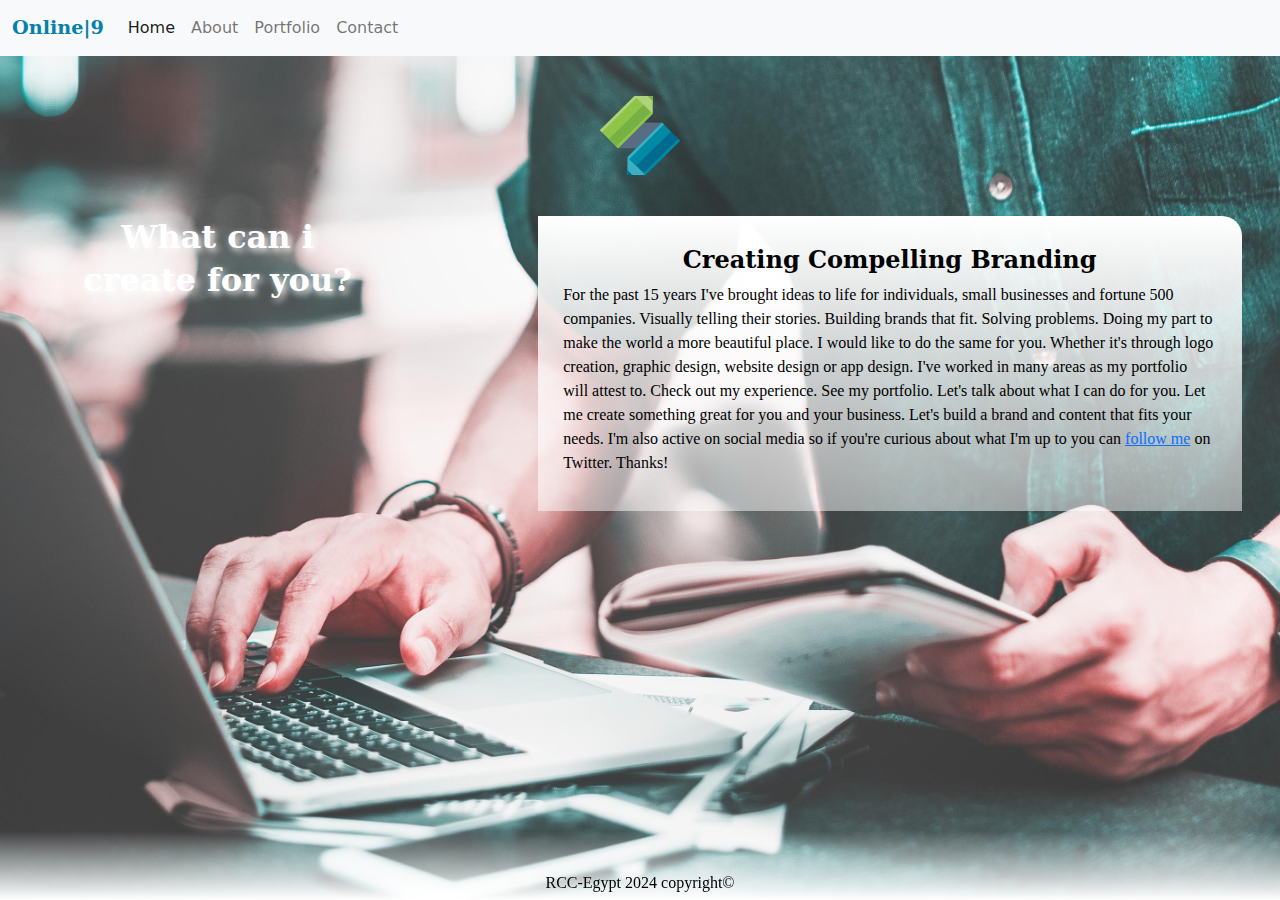
<file: index.html>
<!doctype html>
<html lang="en">
<head>
<meta charset="utf-8">
<meta name="viewport" content="width=device-width, initial-scale=1.0">
<link rel="website icon" type="svg" href="images/online-svgrepo-com.svg">
<link href="css/bootstrap.css" rel="stylesheet" type="text/css" media="screen">
<link href="css/style.css" rel="stylesheet" type="text/css" media="screen">
<title>Online|9</title>
<style>
body {
    background-image: url(images/bkgd.jpg);
}
</style>
</head>

<body>
	<header>
	<nav class="navbar navbar-expand-lg navbar-light bg-light">
  <div class="container-fluid">
    <a class="navbar-brand" href="#">Online|9 </a>
    <button class="navbar-toggler" type="button" data-bs-toggle="collapse" data-bs-target="#navbarSupportedContent" aria-controls="navbarSupportedContent" aria-expanded="false" aria-label="Toggle navigation">
      <span class="navbar-toggler-icon"></span>
    </button>
    <div class="collapse navbar-collapse" id="navbarSupportedContent">
      <ul class="navbar-nav me-auto mb-2 mb-lg-0">
        <li class="nav-item">
          <a class="nav-link active" aria-current="page" href="#">Home</a>
        </li>
        <li class="nav-item">
          <a class="nav-link" href="about.html">About</a>
		  </li>
		 <li class="nav-item">
          <a class="nav-link" href="portfolio.html">Portfolio</a>
		  </li>
		 <li class="nav-item">
          <a class="nav-link" href="contact.html">Contact</a>
		  </li>
      </ul>
    </div>
  </div>
</nav>
      <div id="Logo"><img src="images/Logo.png" width="80" height="80" alt=""> </div>
    </header>
			<main>
			  <aside id="left_section">
				  <h1>What can i create for you?</h1>
			  </aside>
			  <article id="right_section">
				<h2>Creating Compelling Branding</h2>
				<p>For the past 15 years I've brought ideas to life for individuals, small businesses and fortune 500 companies. Visually telling their stories. Building brands that fit. Solving problems. Doing my part to make the world a more beautiful place. I would like to do the same for you. Whether it's through logo creation, graphic design, website design or app design. I've worked in many areas as my portfolio will attest to. Check out my experience. See my portfolio. Let's talk about what I can do for you. Let me create something great for you and your business. Let's build a brand and content that fits your needs. I'm also active on social media so if you're curious about what I'm up to you can <a href="https://twitter.com/?lang=ar" target="_blank">follow me</a> on Twitter. Thanks!</p>
			  </article>
            </main>
<footer><p>RCC-Egypt 2024 copyright&copy;</p></footer>
	
<script src="js/bootstrap.bundle.js"></script>
</body>
</html>
</file>
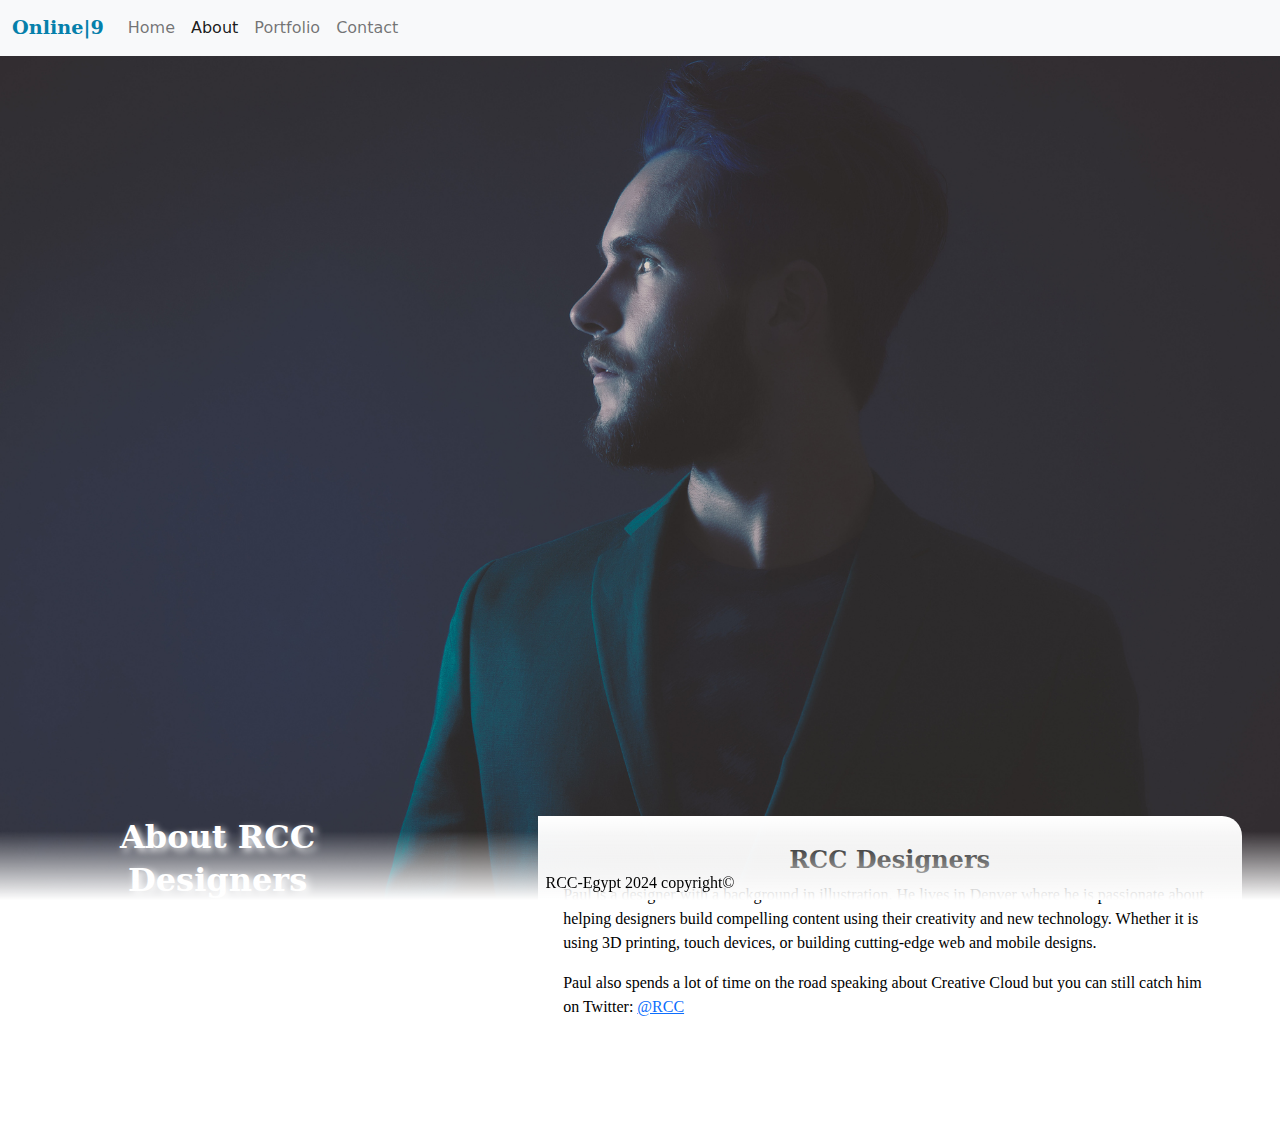
<file: about.html>
<!doctype html>
<html lang="en">
<head>
<meta charset="utf-8">
<meta name="viewport" content="width=device-width, initial-scale=1.0">
<link rel="website icon" type="svg" href="images/online-svgrepo-com.svg">
<link href="css/bootstrap.css" rel="stylesheet" type="text/css" media="screen">
<link href="css/style.css" rel="stylesheet" type="text/css" media="screen">
<title>RCC Designers</title>
<style>
body {
background-image: url(images/bkgdAbout.jpg);
}
</style>
</head>

<body>
	<header>
	<nav class="navbar navbar-expand-lg navbar-light bg-light">
  <div class="container-fluid">
    <a class="navbar-brand" href="index.html">Online|9 </a>
    <button class="navbar-toggler" type="button" data-bs-toggle="collapse" data-bs-target="#navbarSupportedContent" aria-controls="navbarSupportedContent" aria-expanded="false" aria-label="Toggle navigation">
      <span class="navbar-toggler-icon"></span>
    </button>
    <div class="collapse navbar-collapse" id="navbarSupportedContent">
      <ul class="navbar-nav me-auto mb-2 mb-lg-0">
        <li class="nav-item">
          <a class="nav-link" aria-current="page" href="index.html">Home</a>
        </li>
        <li class="nav-item">
          <a class="nav-link active" href="#">About</a>
		  </li>
		 <li class="nav-item">
          <a class="nav-link" href="portfolio.html">Portfolio</a>
		  </li>
		 <li class="nav-item">
          <a class="nav-link" href="contact.html">Contact</a>
		  </li>
      </ul>
    </div>
  </div>
</nav>
      <div id="Video" class="ratio ratio-16x9">
		  <iframe width="1920" height="953" src="https://www.youtube.com/embed/3YFgA2gSY9w" title="About Paul" allow="accelerometer; autoplay; clipboard-write; encrypted-media; gyroscope; picture-in-picture; web-share" referrerpolicy="strict-origin-when-cross-origin" allowfullscreen></iframe>
		</div>
    </header>
			<main>
			  <aside id="left_section">
				  <h1>About RCC Designers</h1>
			  </aside>
			  <article id="right_section">
				<h2>RCC Designers</h2>
				<p>Paul is a designer with a background in illustration. He lives in Denver where he is passionate about helping designers build compelling content using their creativity and new technology. Whether it is using 3D printing, touch devices, or building cutting-edge web and mobile designs.</p>
				<p>Paul also spends a lot of time on the road speaking about Creative Cloud but you can still catch him on Twitter: <a href="http://twitter.com" target="_blank" >@RCC</a></p>
			  </article>
            </main>
<footer><p>RCC-Egypt 2024 copyright&copy;</p></footer>
	
<script src="js/bootstrap.bundle.js"></script>
</body>
</html>
</file>
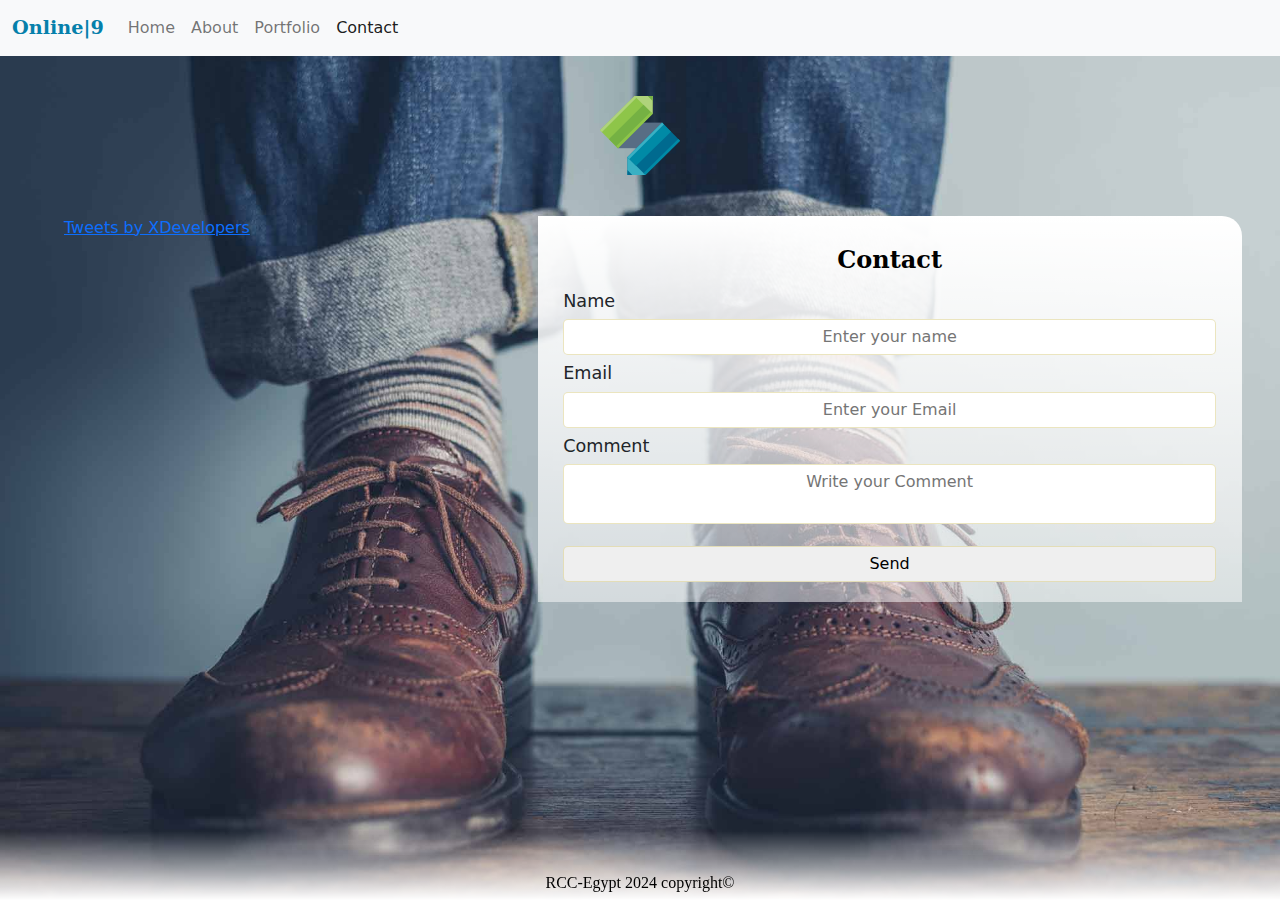
<file: contact.html>
<!doctype html>
<html lang="en">
<head>
<meta charset="utf-8">
<meta name="viewport" content="width=device-width, initial-scale=1.0">
<link rel="website icon" type="svg" href="images/online-svgrepo-com.svg">
<link href="css/bootstrap.css" rel="stylesheet" type="text/css" media="screen">
<link href="css/style.css" rel="stylesheet" type="text/css" media="screen">
<title>Contact Us</title>
<style>
body {
    background-image: url("images/bkgdContact.jpg");
}
</style>
</head>

<body>
	<header>
	<nav class="navbar navbar-expand-lg navbar-light bg-light">
<div class="container-fluid">
    <a class="navbar-brand" href="index.html">Online|9 </a>
    <button class="navbar-toggler" type="button" data-bs-toggle="collapse" data-bs-target="#navbarSupportedContent" aria-controls="navbarSupportedContent" aria-expanded="false" aria-label="Toggle navigation">
    <span class="navbar-toggler-icon"></span>
    </button>
    <div class="collapse navbar-collapse" id="navbarSupportedContent">
    <ul class="navbar-nav me-auto mb-2 mb-lg-0">
        <li class="nav-item">
        <a class="nav-link " aria-current="page" href="index.html">Home</a>
        </li>
        <li class="nav-item">
        <a class="nav-link" href="about.html">About</a>
		</li>
		<li class="nav-item">
        <a class="nav-link" href="portfolio.html">Portfolio</a>
		</li>
		<li class="nav-item">
        <a class="nav-link active" href="#">Contact</a>
		</li>
      </ul>
    </div>
</div>
</nav>
    <div id="Logo"><img src="images/Logo.png" width="80" height="80" alt=""> </div>
    </header>
			<main>
			<aside id="left_section">
				<a class="twitter-timeline" data-width="450" data-height="550" data-theme="dark" href="https://twitter.com/XDevelopers?ref_src=twsrc%5Etfw">Tweets by XDevelopers</a> <script async src="https://platform.twitter.com/widgets.js" ></script>
			</aside>
			<article id="right_section">
				<h2>Contact</h2>
				<form method="get">
				<label for="name">Name</label>
				<input type="text" name="name" id="name" placeholder="Enter your name" required>
				<label for="email">Email</label>
				<input type="email" name="email" id="email" placeholder="Enter your Email" required>
				<label for="feedback">Comment</label>
				<textarea name="feedback" id="feedback" placeholder="Write your Comment" required></textarea> 
				<input type="submit" value="Send">
				</form>
			</article>
            </main>
<footer><p>RCC-Egypt 2024 copyright&copy;</p></footer>
	
<script src="js/bootstrap.bundle.js"></script>
</body>
</html>
</file>
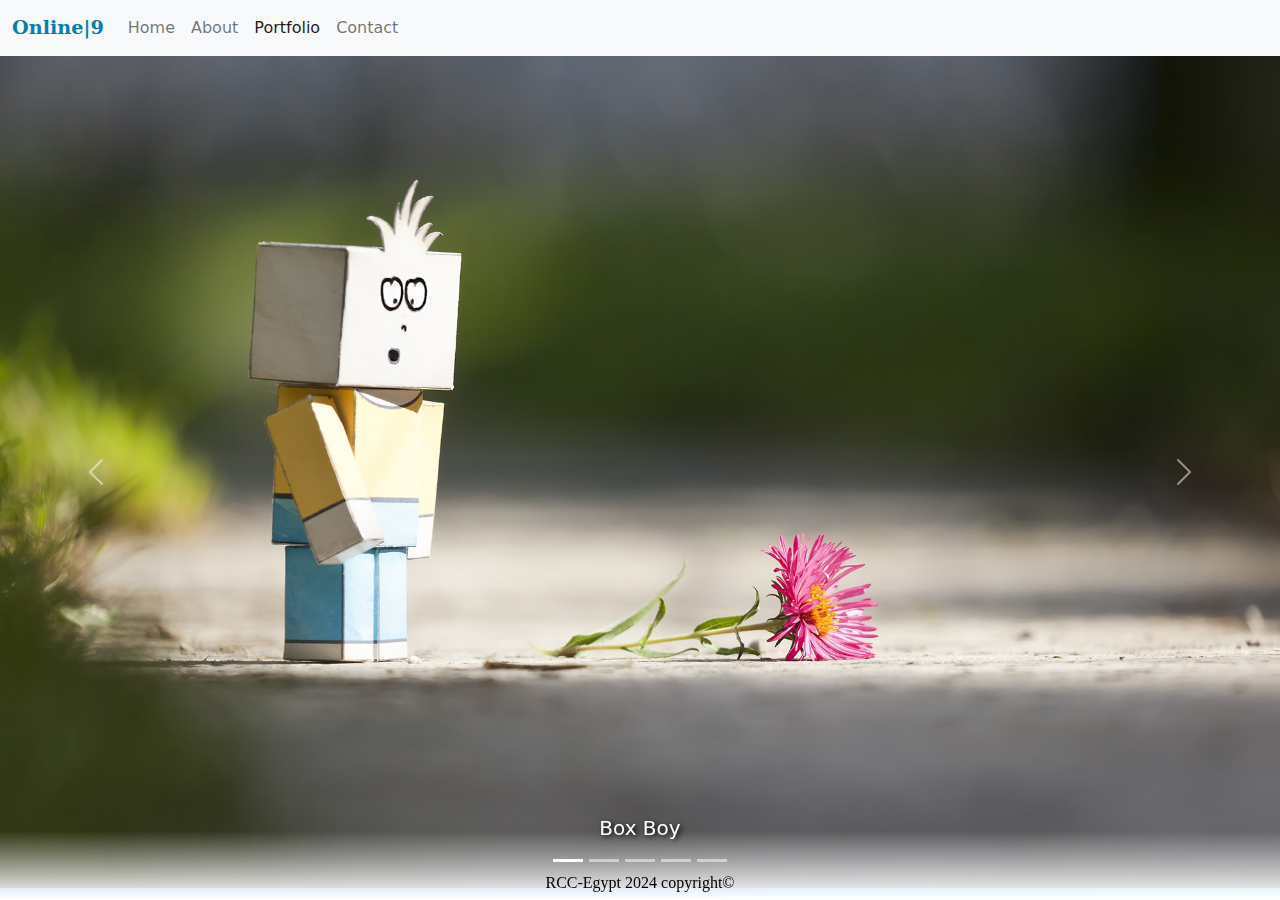
<file: portfolio.html>
<!doctype html>
<html lang="en">
<head>
<meta charset="utf-8">
<meta name="viewport" content="width=device-width, initial-scale=1.0">
<link rel="website icon" type="svg" href="images/online-svgrepo-com.svg">
<link href="css/bootstrap.css" rel="stylesheet" type="text/css" media="screen">
<link href="css/style.css" rel="stylesheet" type="text/css" media="screen">
<title>RCC Designers Portfolio</title>
</head>

<body>
	<header>
	<nav class="navbar navbar-expand-lg navbar-light bg-light">
  <div class="container-fluid">
    <a class="navbar-brand" href="index.html">Online|9</a>
    <button class="navbar-toggler" type="button" data-bs-toggle="collapse" data-bs-target="#navbarSupportedContent" aria-controls="navbarSupportedContent" aria-expanded="false" aria-label="Toggle navigation">
      <span class="navbar-toggler-icon"></span>
    </button>
    <div class="collapse navbar-collapse" id="navbarSupportedContent">
      <ul class="navbar-nav me-auto mb-2 mb-lg-0">
        <li class="nav-item">
          <a class="nav-link" aria-current="page" href="index.html">Home</a>
        </li>
        <li class="nav-item">
          <a class="nav-link" href="about.html">About</a>
		  </li>
		<li class="nav-item">
          <a class="nav-link active" href="#">Portfolio</a>
		  </li>
		<li class="nav-item">
          <a class="nav-link" href="contact.html">Contact</a>
		  </li>
      </ul>
    </div>
  </div>
</nav>
    </header>
			<main>
		<div id="carouselRCC" class="carousel slide" data-bs-ride="carousel">
  <div class="carousel-indicators">
    <button type="button" data-bs-target="#carouselRCC" data-bs-slide-to="0" class="active" aria-current="true" aria-label="Slide 1"></button>
    <button type="button" data-bs-target="#carouselRCC" data-bs-slide-to="1" aria-label="Slide 2"></button>
    <button type="button" data-bs-target="#carouselRCC" data-bs-slide-to="2" aria-label="Slide 3"></button>
	<button type="button" data-bs-target="#carouselRCC" data-bs-slide-to="3" aria-label="Slide 4"></button>
	<button type="button" data-bs-target="#carouselRCC" data-bs-slide-to="4" aria-label="Slide 5"></button>
  </div>
		
  <div class="carousel-inner">
    <div class="carousel-item active">
      <img src="images/Carousel_1.jpg" class="d-block w-100" alt="Box Boy Image">
      <div class="carousel-caption  d-block">
        <h5>Box Boy</h5>
      </div>
    </div>
    <div class="carousel-item">
      <img src="images/Carousel_2.jpg" class="d-block w-100" alt="Sewing Machine Image ">
      <div class="carousel-caption  d-block">
        <h5>Sewing Machine</h5>
      </div>
    </div>
    <div class="carousel-item">
      <img src="images/Carousel_3.jpg" class="d-block w-100" alt="Success Wall Image">
      <div class="carousel-caption  d-block">
        <h5>Success Wall</h5>
      </div>
    </div>
    <div class="carousel-item">
      <img src="images/Carousel_4.jpg" class="d-block w-100" alt="Dreamer Image">
      <div class="carousel-caption  d-block">
        <h5>Dreamer</h5>
      </div>
    </div>
    <div class="carousel-item">
      <img src="images/Carousel_5.jpg" class="d-block w-100" alt="Collage Image">
      <div class="carousel-caption  d-block">
        <h5>Collage</h5>
      </div>
    </div>
</div>
  
	<button class="carousel-control-prev" type="button" data-bs-target="#carouselRCC" data-bs-slide="prev">
    <span class="carousel-control-prev-icon" aria-hidden="true"></span>
    <span class="visually-hidden">Previous</span>
  </button>
  <button class="carousel-control-next" type="button" data-bs-target="#carouselRCC" data-bs-slide="next">
    <span class="carousel-control-next-icon" aria-hidden="true"></span>
    <span class="visually-hidden">Next</span>
  </button>
</div>
            </main>
<footer><p>RCC-Egypt 2024 copyright&copy;</p></footer>
	
<script src="js/bootstrap.bundle.js"></script>
</body>
</html>
</file>
<file: css/style.css>
@charset "utf-8";
body   {
    background: radial-gradient(circle at 12.3% 19.3%, rgb(85, 88, 218) 0%, rgb(95, 209, 249) 100.2%);
    background-size: cover;
    background-repeat: no-repeat;
    background-attachment: fixed;
}

#Logo {
    text-align: center;
    padding-top: 40px;
    padding-bottom: 40px;
}

#Video{
	margin-bottom: 40px;
}

.navbar-light .navbar-brand {
    color: #0580AB;
    font-family: Constantia, "Lucida Bright", "DejaVu Serif", Georgia, serif;
    font-style: normal;
    font-weight: 700;
    font-size: 1.2rem;
    transition: 0.3s;
}

.navbar-light .navbar-brand:hover {
    color: #11CC2C;
}

#left_section {
    width: 28%;
    margin-left: 3%;
    margin-right: 1.5%;
    padding-left: 2%;
    padding-right: 2%;
    float: left;
    color: #0AB046;
    color: #32F922;
}

h1 {
    color: #FFFFFF;
    font-family: Constantia, "Lucida Bright", "DejaVu Serif", Georgia, serif;
    font-style: normal;
    font-weight: 700;
    font-size: 2rem;
    line-height: 135%;
    text-align: center;
    text-shadow: 3px 3px 7px;
}

#right_section {
    width: 55%;
    margin-left: 1.5%;
    margin-right: 3%;
    padding-left: 2%;
    padding-right: 2%;
    float: right;
    padding-top: 30px;
    padding-bottom: 20px;
    border-top-right-radius: 20px;
    background-image: -webkit-linear-gradient(270deg,rgba(255,255,255,1.00) 0%,rgba(255,255,255,0.50) 100%);
    background-image: -moz-linear-gradient(270deg,rgba(255,255,255,1.00) 0%,rgba(255,255,255,0.50) 100%);
    background-image: -o-linear-gradient(270deg,rgba(255,255,255,1.00) 0%,rgba(255,255,255,0.50) 100%);
    background-image: linear-gradient(180deg,rgba(255,255,255,1.00) 0%,rgba(255,255,255,0.50) 100%);
    margin-bottom: 80px;
}

h2 {
    color: #000000;
    font-family: Constantia, "Lucida Bright", "DejaVu Serif", Georgia, serif;
    font-style: normal;
    font-weight: 700;
    font-size: 1.5rem;
    text-align: center;
}

label, input, textarea {
	width: 100%;
    border-radius: 5px;
    margin-top: 5px;
}

label{
    font-size: 1.1rem;
}

input, textarea{
    border: 1px solid rgba(215, 201, 124, 0.491);
    text-align: center;
    padding: 5px;
}

label:focus,
input:focus, 
textarea:focus{
    background-color: rgb(219, 223, 223);
    outline: none;
}

textarea {
	margin-bottom: 10px;
    resize: none;
}

p {
    color: #000000;
    font-family: Baskerville, "Palatino Linotype", Palatino, "Century Schoolbook L", "Times New Roman", serif;
    font-style: normal;
    font-weight: 400;
    font-size: 1rem;
}

.carousel-caption h5 {
	text-shadow: 2px 2px 5px #000
}

footer {
    position: fixed;
    bottom: 0px;
    left: 0px;
    width: 100%;
    text-align: center;
    background-image: -webkit-linear-gradient(270deg,rgba(255,255,255,0.00) 0%,rgba(255,255,255,1.00) 100%);
    background-image: -moz-linear-gradient(270deg,rgba(255,255,255,0.00) 0%,rgba(255,255,255,1.00) 100%);
    background-image: -o-linear-gradient(270deg,rgba(255,255,255,0.00) 0%,rgba(255,255,255,1.00) 100%);
    background-image: linear-gradient(180deg,rgba(255,255,255,0.00) 0%,rgba(255,255,255,1.00) 100%);
    padding-bottom: 0px;
    padding-top: 40px;
}

footer p  {
    margin-bottom: 5px;
}


@media (max-width:798px){
#left_section {
    margin-right: 3%;
    padding-right: 3%;
    width: 88%;
	margin-bottom: 20px;
    }

#right_section {
    margin-left: 3%;
    padding-left: 3%;
    width: 88%;
    }

    label{
        text-align: center;
    }
}
</file>
